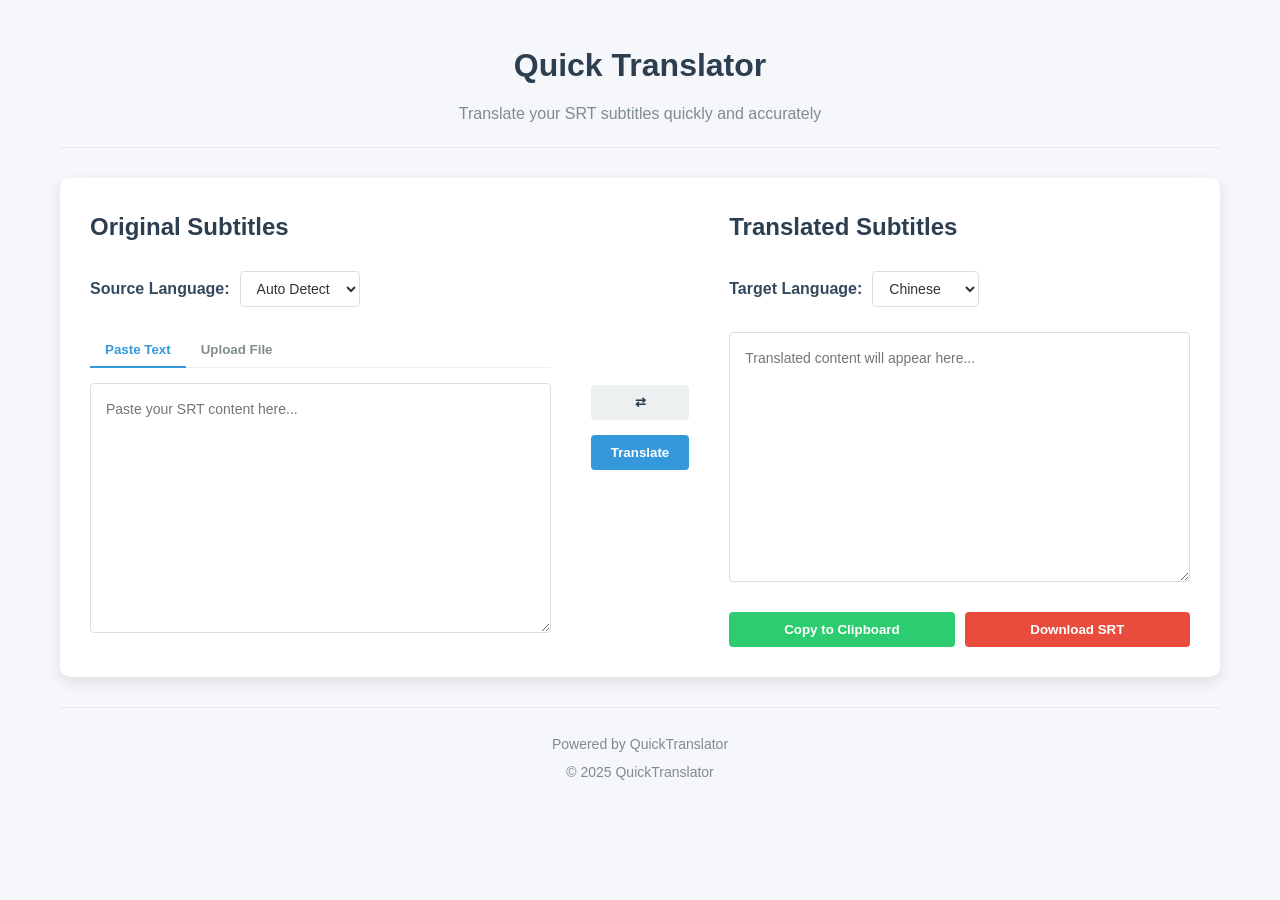
<file: index.html>
<!DOCTYPE html>
<html lang="en">
<head>
    <meta charset="UTF-8">
    <meta name="viewport" content="width=device-width, initial-scale=1.0">
    <title>Quick Translator</title>
    <link rel="stylesheet" href="styles.css">
</head>
<body>
    <div class="container">
        <header>
            <h1>Quick Translator</h1>
            <p>Translate your SRT subtitles quickly and accurately</p>
        </header>

        <main>
            <div class="translation-panel">
                <div class="input-section">
                    <h2>Original Subtitles</h2>
                    <div class="language-selector">
                        <label for="source-language">Source Language:</label>
                        <select id="source-language">
                            <option value="auto">Auto Detect</option>
                            <option value="en">English</option>
                            <option value="zh">Chinese</option>
                            <option value="es">Spanish</option>
                            <option value="fr">French</option>
                            <option value="de">German</option>
                            <option value="ja">Japanese</option>
                            <option value="ko">Korean</option>
                            <option value="ru">Russian</option>
                        </select>
                    </div>
                    <div class="input-methods">
                        <div class="tabs">
                            <button class="tab-btn active" data-tab="text-input">Paste Text</button>
                            <button class="tab-btn" data-tab="file-input">Upload File</button>
                        </div>
                        <div class="tab-content">
                            <div id="text-input" class="tab-pane active">
                                <textarea id="source-text" placeholder="Paste your SRT content here..."></textarea>
                            </div>
                            <div id="file-input" class="tab-pane">
                                <div class="file-upload">
                                    <input type="file" id="srt-file" accept=".srt">
                                    <label for="srt-file">
                                        <div class="upload-icon">📁</div>
                                        <span>Choose SRT file or drag it here</span>
                                    </label>
                                    <div id="file-name"></div>
                                </div>
                            </div>
                        </div>
                    </div>
                </div>

                <div class="controls">
                    <button id="swap-languages">⇄</button>
                    <button id="translate-btn">Translate</button>
                </div>

                <div class="output-section">
                    <h2>Translated Subtitles</h2>
                    <div class="language-selector">
                        <label for="target-language">Target Language:</label>
                        <select id="target-language">
                            <option value="zh">Chinese</option>
                            <option value="en">English</option>
                            <option value="es">Spanish</option>
                            <option value="fr">French</option>
                            <option value="de">German</option>
                            <option value="ja">Japanese</option>
                            <option value="ko">Korean</option>
                            <option value="ru">Russian</option>
                        </select>
                    </div>
                    <textarea id="target-text" readonly placeholder="Translated content will appear here..."></textarea>
                    <div class="action-buttons">
                        <button id="copy-btn">Copy to Clipboard</button>
                        <button id="download-btn">Download SRT</button>
                    </div>
                </div>
            </div>
        </main>

        <footer>
            <p>Powered by QuickTranslator</p>
            <p>&copy; 2025 QuickTranslator</p>
        </footer>
    </div>

    <script src="script.js"></script>
</body>
</html>
</file>
<file: styles.css>
* {
    margin: 0;
    padding: 0;
    box-sizing: border-box;
}

body {
    font-family: 'Segoe UI', Tahoma, Geneva, Verdana, sans-serif;
    line-height: 1.6;
    color: #333;
    background-color: #f5f7fa;
}

.container {
    max-width: 1200px;
    margin: 0 auto;
    padding: 20px;
}

header {
    text-align: center;
    margin-bottom: 30px;
    padding: 20px 0;
    border-bottom: 1px solid #eaeaea;
}

header h1 {
    color: #2c3e50;
    margin-bottom: 10px;
}

header p {
    color: #7f8c8d;
}

.translation-panel {
    display: flex;
    flex-direction: column;
    gap: 20px;
    background-color: #fff;
    border-radius: 10px;
    box-shadow: 0 5px 15px rgba(0, 0, 0, 0.1);
    padding: 30px;
    margin-bottom: 30px;
}

@media (min-width: 992px) {
    .translation-panel {
        flex-direction: row;
    }
    
    .input-section, .output-section {
        flex: 1;
    }
    
    .controls {
        display: flex;
        flex-direction: column;
        justify-content: center;
        padding: 0 20px;
    }
}

.input-section, .output-section {
    display: flex;
    flex-direction: column;
    gap: 15px;
}

h2 {
    color: #2c3e50;
    font-size: 1.5rem;
    margin-bottom: 10px;
}

.language-selector {
    display: flex;
    align-items: center;
    gap: 10px;
    margin-bottom: 10px;
}

label {
    font-weight: 600;
    color: #34495e;
}

select {
    padding: 8px 12px;
    border: 1px solid #ddd;
    border-radius: 4px;
    background-color: #fff;
    font-size: 14px;
    color: #333;
    cursor: pointer;
}

textarea {
    width: 100%;
    height: 250px;
    padding: 15px;
    border: 1px solid #ddd;
    border-radius: 4px;
    resize: vertical;
    font-family: inherit;
    font-size: 14px;
    line-height: 1.5;
}

textarea:focus {
    outline: none;
    border-color: #3498db;
    box-shadow: 0 0 0 2px rgba(52, 152, 219, 0.2);
}

.tabs {
    display: flex;
    margin-bottom: 15px;
    border-bottom: 1px solid #eee;
}

.tab-btn {
    padding: 10px 15px;
    background: none;
    border: none;
    cursor: pointer;
    font-weight: 600;
    color: #7f8c8d;
    position: relative;
}

.tab-btn.active {
    color: #3498db;
}

.tab-btn.active::after {
    content: '';
    position: absolute;
    bottom: -1px;
    left: 0;
    width: 100%;
    height: 2px;
    background-color: #3498db;
}

.tab-content {
    position: relative;
}

.tab-pane {
    display: none;
}

.tab-pane.active {
    display: block;
}

.file-upload {
    border: 2px dashed #ddd;
    border-radius: 4px;
    padding: 30px;
    text-align: center;
    transition: all 0.3s;
}

.file-upload:hover {
    border-color: #3498db;
}

.file-upload input[type="file"] {
    display: none;
}

.file-upload label {
    display: block;
    cursor: pointer;
}

.upload-icon {
    font-size: 40px;
    margin-bottom: 10px;
    color: #3498db;
}

#file-name {
    margin-top: 15px;
    font-weight: 600;
    color: #2c3e50;
}

.controls {
    display: flex;
    justify-content: center;
    gap: 15px;
    margin: 20px 0;
}

button {
    padding: 10px 20px;
    background-color: #3498db;
    color: white;
    border: none;
    border-radius: 4px;
    cursor: pointer;
    font-weight: 600;
    transition: background-color 0.3s;
}

button:hover {
    background-color: #2980b9;
}

#swap-languages {
    padding: 10px 15px;
    background-color: #ecf0f1;
    color: #2c3e50;
}

#swap-languages:hover {
    background-color: #dde4e6;
}

.action-buttons {
    display: flex;
    gap: 10px;
    margin-top: 15px;
}

#copy-btn, #download-btn {
    flex: 1;
    display: flex;
    align-items: center;
    justify-content: center;
    gap: 5px;
}

#copy-btn {
    background-color: #2ecc71;
}

#copy-btn:hover {
    background-color: #27ae60;
}

#download-btn {
    background-color: #e74c3c;
}

#download-btn:hover {
    background-color: #c0392b;
}

footer {
    text-align: center;
    padding: 20px 0;
    color: #7f8c8d;
    font-size: 14px;
    border-top: 1px solid #eaeaea;
}

footer p {
    margin: 5px 0;
}
</file>
